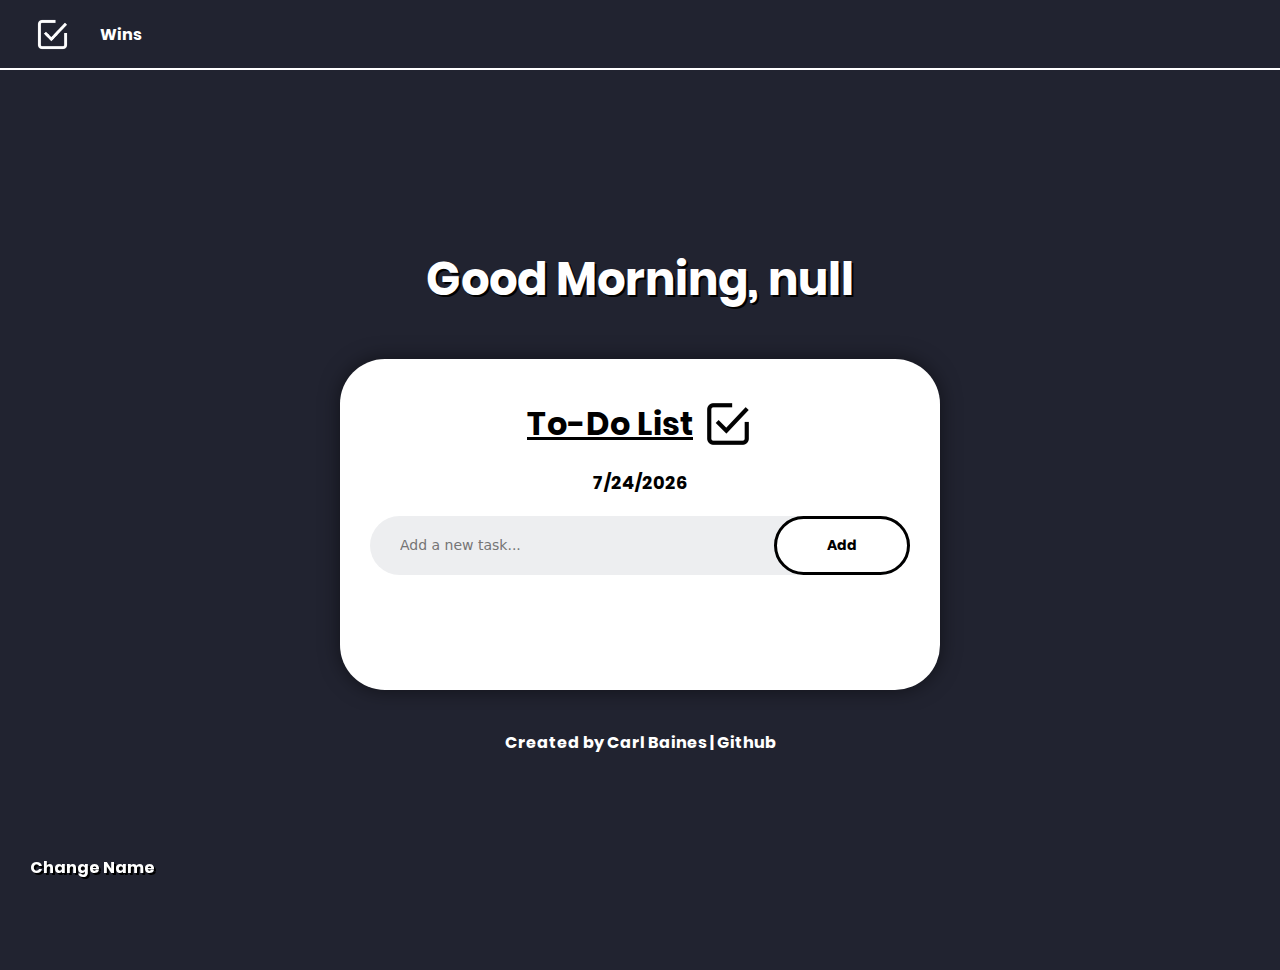
<file: index.html>
<!DOCTYPE html>
<html lang="en">

<head>
    <meta charset="UTF-8">
    <meta name="viewport" content="width=device-width, initial-scale=1.0">
    <title>To-Do List Application</title>
    <link rel="stylesheet" href="css/style.css">
    <link rel="icon" href="assets/to-do-list-icon.png" type="image/png">
    <!--Secure version - uses DOMPurify library.-->
    <!--<script src="https://cdnjs.cloudflare.com/ajax/libs/dompurify/3.0.5/purify.min.js"></script>-->
</head>

<body>
    <nav class="navbar">
        <div class="navbar-items">
            <div class="nav-logo">
                <a href="index.html"><img src="assets/white-to-do-list-icon.png" alt="checkmark icon" class="icon"></a>
            </div>
            <a href="pages/wins.html" class="navbar-item">Wins</a>
        </div>
    </nav>
    <div class="container">
        <h1 id = "greetUser">Good [Time of Day], [User]</h1>
        <div class="to-do">
            <h1>To-Do List<img src="assets/to-do-list-icon.png" alt="checkmark icon" class="icon"></h1>
            <h2 id="datetime"></h2>
            <div class="input-container">
                <input type="text" id="user-input" placeholder="Add a new task..." autocomplete = "off">
                <button onclick="addTask()">Add</button>
            </div>
            <ul id="task-list">
                <!--<li class = "checked">Task 1</li>
                    <li>Task 2</li>
                    <li>Task 3</li> -->
            </ul>
            <div class = "clear-btn-container">
                <button class = "clear-tasks-btn" onclick="clearTasks()">Clear Tasks</button>
            </div>
        </div>
        <div class="footer">
            <p>Created by Carl Baines |<a href="https://github.com/CarlBaines" target="_blank"> Github</a></p>
        </div>
        <div class = "option">
            <p>
                <span class = "nameOption" id = "change-name">Change Name</span>
            </p>
        </div>
    </div>
    <script src="js/script.js"></script>
</body>

</html>
</file>
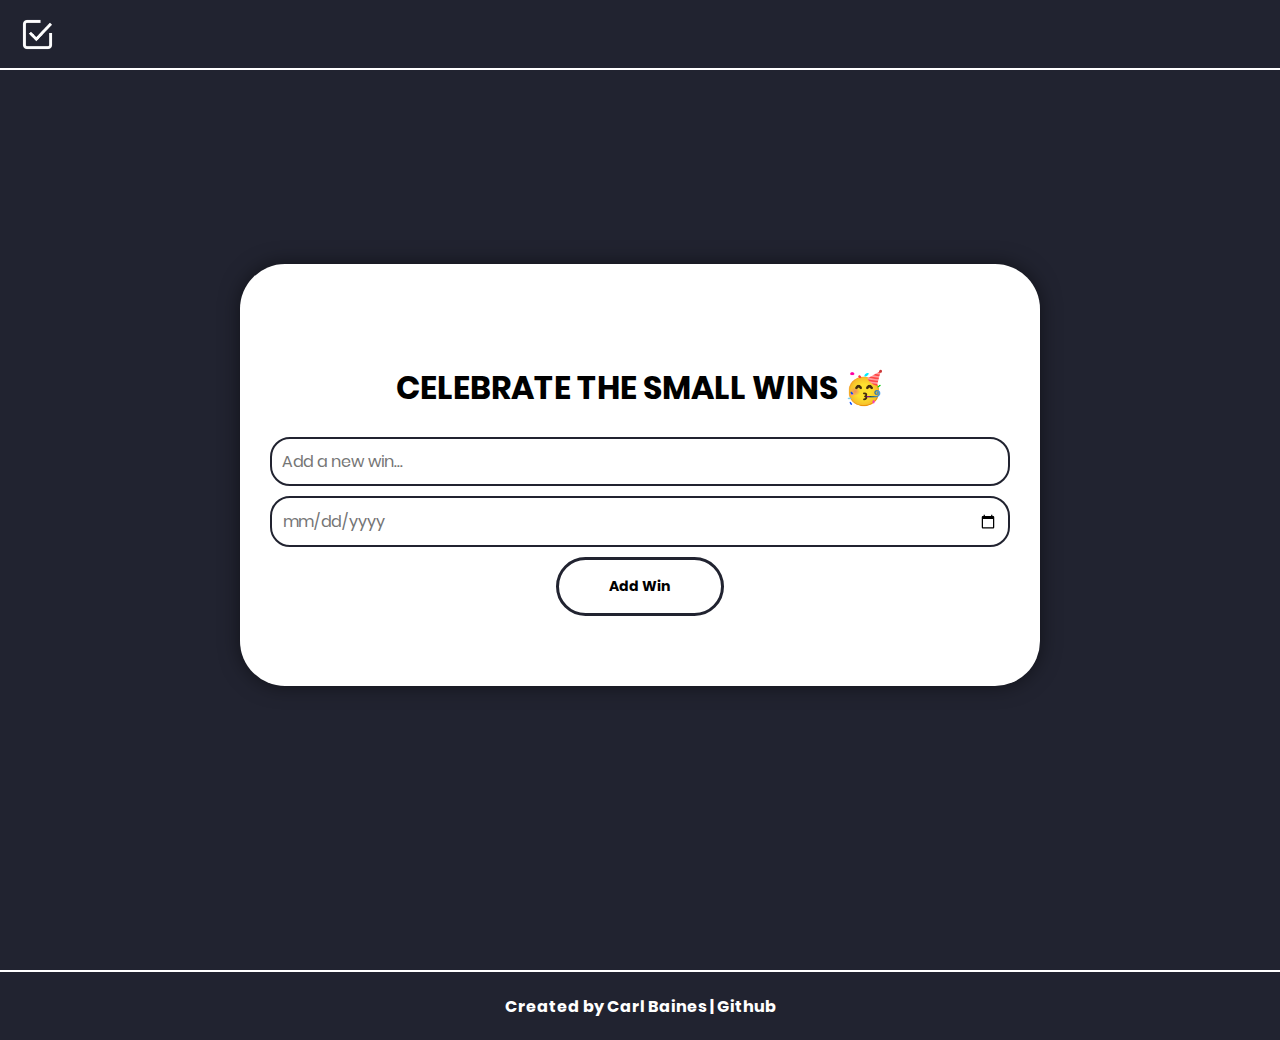
<file: pages/wins.html>
<!DOCTYPE html>
<html lang="en">

<head>
    <meta charset="UTF-8">
    <meta name="viewport" content="width=device-width, initial-scale=1.0">
    <title>Wins - To-Do List Application</title>
    <link rel="stylesheet" href="../css/wins-style.css">
    <link rel="icon" href="../assets/to-do-list-icon.png" type="image/png">
    <!--Secure version - uses DOMPurify library.-->
    <!--<script src="https://cdnjs.cloudflare.com/ajax/libs/dompurify/3.0.5/purify.min.js"></script>-->
</head>

<body>
    <nav class = "navbar">
        <div class = "navbar-items">
            <div class = "nav-logo">
                <a href = "../index.html"><img src = "../assets/white-to-do-list-icon.png" alt = "checkmark icon" class = "icon"></a>
            </div>
        </div>
    </nav>
    <div class="container">
        <button class = "clear-wins-btn" onclick="clearWins()">Clear Wins</button>
        <div class = "wins-container">
            <h1>CELEBRATE THE SMALL WINS 🥳</h1>
            <div class = "input-container">
                <input type="text" id="user-input" placeholder="Add a new win..." autocomplete = "off">
                <input type="date" id="date-input">
                <button onclick="addWin()">Add Win</button>
            </div>
        </div>
        <div class = "wins-list">
            <h1>Your Wins</h1>
            <ul id="listings">
                <!-- <li>Win 1</li>
                <li>Win 2</li>
                <li>Win 3</li> -->
            </ul>
        </div>
    </div>
    <div class="footer">
        <p>Created by Carl Baines |<a href="https://github.com/CarlBaines" target="_blank"> Github</a></p>
    </div>
    <script src = "../js/wins-page.js"></script>
</body>

</html>
</file>
<file: css/style.css>
@import 'common.css'; /* imports a common stylesheet which contains styling for common elements used across the website */

#greetUser{
    color: white;
    padding-bottom: 45px;
    font-size: 45px;
    text-shadow: 2px 2px black;
}
.to-do{
    width: 100%;
    max-width: 600px;
    background: #fff;
    padding: 40px 30px 70px;
    border-radius: 45px;
    box-shadow: 0 0 20px rgba(0, 0, 0, 0.5);
}
.to-do h1{
    color: black;
    display: flex; 
    align-items: center;
    justify-content: center;
    text-decoration: underline;
    margin-bottom: 20px;
}
.to-do h1 img{
    width: 50px;
    height: 50px;
    margin-left: 10px;
}

.navbar-items a{
    font-weight: 700;
    padding: 10px 15px;
    color: white;
    text-decoration: none;
}

.navbar-items a:hover{
    text-decoration: underline;
    transform: scale(1.1);  
    transition: all 0.3s ease-in-out;
}

.to-do h2{
    color: black;
    font-family: poppins, sans-serif;
    font-size: 18px;
    text-align: center;
    margin-bottom: 20px;
}
.input-container{
    display: flex;
    align-items: center;
    justify-content: space-between;
    background:#edeef0;
    border-radius: 30px;
    padding-left: 20px;
    margin-bottom: 25px;
}
input{
    flex: 1;
    border: none;
    outline: none;
    background: transparent;
    padding: 10px;
    font-family: system-ui, -apple-system, BlinkMacSystemFont, 'Segoe UI', Roboto, Oxygen, Ubuntu, Cantarell, 'Open Sans', 'Helvetica Neue', sans-serif;
    font-size: 14px;
}
button{
    border: black 3px solid;
    outline: none;
    padding: 16px 50px;
    background: white;
    font-size: 14px;
    font-weight: 700;
    cursor: pointer;
    border-radius: 30px;
}
button:hover{
    transform: scale(1.05);
    transition: all 0.3s ease-in-out;
}
ul li{
    list-style: none;
    font-family: system-ui, -apple-system, BlinkMacSystemFont, 'Segoe UI', Roboto, Oxygen, Ubuntu, Cantarell, 'Open Sans', 'Helvetica Neue', sans-serif;
    font-size: 16px;
    padding: 12px 8px 12px 50px;
    user-select: none;
    cursor: pointer;
    position: relative;
}
ul li:before{
    content: '';
    position: absolute;
    height: 28px;
    width: 28px;
    border-radius: 50%;
    background: url(../assets/unchecked-checkbox-icon.jpg);
    background-size: cover;
    background-position: center;
    top: 10px;
    left: 15px;
}
ul li.checked{
    color: #79808e;
    text-decoration: line-through;
}
ul li.checked:before{
    background: url(../assets/to-do-list-icon.png);
    background-size: cover;
    background-position: center;
}
ul li span{
    position: absolute;
    right: 0;
    width: 40px;
    height: 40px;
    font-size: 14px;
    color: #555;
    line-height: 40px;
    text-align: center;
}

.clear-btn-container{
    width: 100%;
    display: flex;
    justify-content: center;
    padding-top: 20px;
}

.clear-tasks-btn{
    display: none;
    padding: 10px 20px;
}

.footer{
    width: 100%;
    padding: 20px;
    color: #fff;
    background: #212330;
    font-weight: 700;
    text-align: center;
    margin-top: 20px;
    margin-bottom: 20px;
}

.footer a{
    color: #fff;
    text-decoration: none;
}

.footer a:hover{
    text-transform: uppercase;
}

.option{
    position: fixed;
    font-weight: 700;
    color: white;
    left: 30px;
    bottom: 20px;
    text-shadow: 2px 2px black;
    z-index: 1000;
}

.option :hover{
    transform: scale(1.05);
    transition: all 0.3s ease-in-out;
    cursor: pointer;
}


/*CSS Media Queries to implement responsiveness*/
@media screen and (max-width: 768px) {
    .to-do {
        width: 90%;
        margin: 50px auto 20px;
        padding: 30px 20px 50px;
    }

    .container h1{
        text-align: center;
        font-size: 24px;
    }

    .to-do h1 {
        font-size: 24px;
        margin-left: 15px;
    }

    .to-do h1 img {
        width: 40px;
        height: 40px;
    }

    .input-container {
        padding-left: 15px;
    }

    button {
        padding: 12px 30px;
        font-size: 12px;
    }
}

@media screen and (max-width: 480px) {
    .to-do {
        width: 95%;
        margin: 30px auto 20px;
        padding: 20px 15px 40px;
        border-radius: 25px;
    }

    .container h1{
        text-align: center;
        font-size: 20px;
    }

    .to-do h1 {
        font-size: 20px;
        margin-left: 10px;
    }

    .to-do h1 img {
        width: 30px;
        height: 30px;
    }

    button {
        padding: 10px 20px;
        font-size: 11px;
    }

    ul li {
        font-size: 14px;
        padding: 10px 8px 10px 40px;
    }

    ul li:before {
        height: 24px;
        width: 24px;
        top: 8px;
        left: 10px;
    }

    .option{
        font-size: 14px;
    }

    .footer p {
        font-size: 14px;
    }
}
</file>
<file: css/wins-style.css>
@import 'common.css'; /* imports a common stylesheet which contains styling for common elements used across the website */

@font-face{
    font-family: 'Poppins';
    font-weight: 700;
    src: url('../fonts/Poppins-Bold.ttf') format('truetype');
}

@font-face{
    font-family: 'Poppins';
    font-weight: 400;
    src: url('../fonts/Poppins-Regular.ttf') format('truetype');
}

*{
    margin: 0;
    padding: 0;
    font-family: 'Poppins', sans-serif;
    box-sizing: border-box;
}

.navbar{
    width: 100%;
    height: 70px;
    background: #212330;
    display: flex;
    align-items: center;
    justify-content: space-between;
    padding: 0 20px;
    border-bottom: 2px solid white;
}

.navbar-items{
    display: flex;
    align-items: center;
    justify-content: space-between;
}

.nav-logo img{
    width: 35px;
    height: 35px;
    vertical-align: middle;
}

.nav-logo:hover{
    transform: scale(1.1);
    transition: all 0.3s ease-in-out;
}

.container{
    width: 100%;
    min-height: 100vh;
    background: #212330;
    display: flex;
    flex-direction: column;
    align-items: center;
    justify-content: center;
    gap: 30px;
}

.container h1{
    color: black;
    font-weight: 700;
    font-size: 32px;
    padding-bottom: 25px;
    text-align: center;
}

.clear-wins-btn{
    position: absolute;
    top: 50px;
    left: 20px;
    border: 3px solid black;
}

.wins-container{
    width: 100%;
    max-width: 800px;
    background: white;
    padding: 100px 30px 70px;
    border-radius: 45px;
    box-shadow: 0 0 20px rgba(0, 0, 0, 0.5);
}

.input-container{
    display: flex;
    align-items: center;
    justify-content: space-between;
    flex-direction: column;
    gap: 10px;
}

input{
    width: 100%;
    padding: 10px;
    border-radius: 20px;
    border: 2px solid #212330;
    outline: none;
    font-size: 16px;
}

input::placeholder,
input[type="date"] {
    color: #757575;
}

button{
    border: #212330 3px solid;
    outline: none;
    padding: 16px 50px;
    background: white;
    font-size: 14px;
    font-weight: 700;
    cursor: pointer;
    border-radius: 30px;
}

.wins-list {
    width: 100%;
    max-width: 800px;
    padding: 30px;
    border-radius: 45px;
}

.wins-list h1{
    color: white;
    font-style: normal;
    display: none;  /* Hide the title initially. I used JavaScript to display the heading upon a win being inputted. */
}

.wins-list ul {
    list-style: none;
}

.wins-list li {
    font-weight: 700;
    color: white;
    padding: 12px 8px;
    font-size: 16px;
    border-bottom: 3px solid white;
    display: flex;
    justify-content: space-between;
    align-items: center;
}

.wins-list .date {
    color: white;
    font-size: 14px;
    font-weight: 400;
}

.footer{
    width: 100%;
    height: 70px;
    background: #212330;
    display: flex;
    align-items: center;
    justify-content: center;
    border-top: 2px solid white;
}

.footer p{
    color: white;
    font-weight: 700;
}

.footer a{
    color: white;
    text-decoration: none;
}

.footer a:hover{
    text-transform: uppercase;
}

/*CSS Media Queries to implement responsiveness*/
@media screen and (max-width: 768px){
    .wins-container {
        width: 90%;
        margin: 20px;
        padding: 50px 20px 40px;
    }

    .input-container {
        gap: 15px;
    }

    input {
        font-size: 14px;
    }

    button {
        padding: 12px 30px;
        font-size: 12px;
    }

    .wins-list {
        padding: 20px;
    }

    .wins-list li {
        font-size: 14px;
        padding: 10px 5px;
        flex-direction: column;
        align-items: flex-start;
        gap: 5px;
    }

    .wins-list .date {
        font-size: 12px;
    }

    .container h1 {
        font-size: 24px;
        padding-bottom: 15px;
    }
}

@media screen and (max-width: 480px){
    .wins-container {
        width: 95%;
        margin: 10px;
        padding: 30px 15px;
        border-radius: 25px;
    }

    .clear-wins-btn {
        top: 80px;
        left: 10px;
        padding: 8px 20px;
        font-size: 12px;
    }

    .navbar {
        padding: 0 10px;
    }

    .footer p {
        font-size: 12px;
    }
}
</file>
